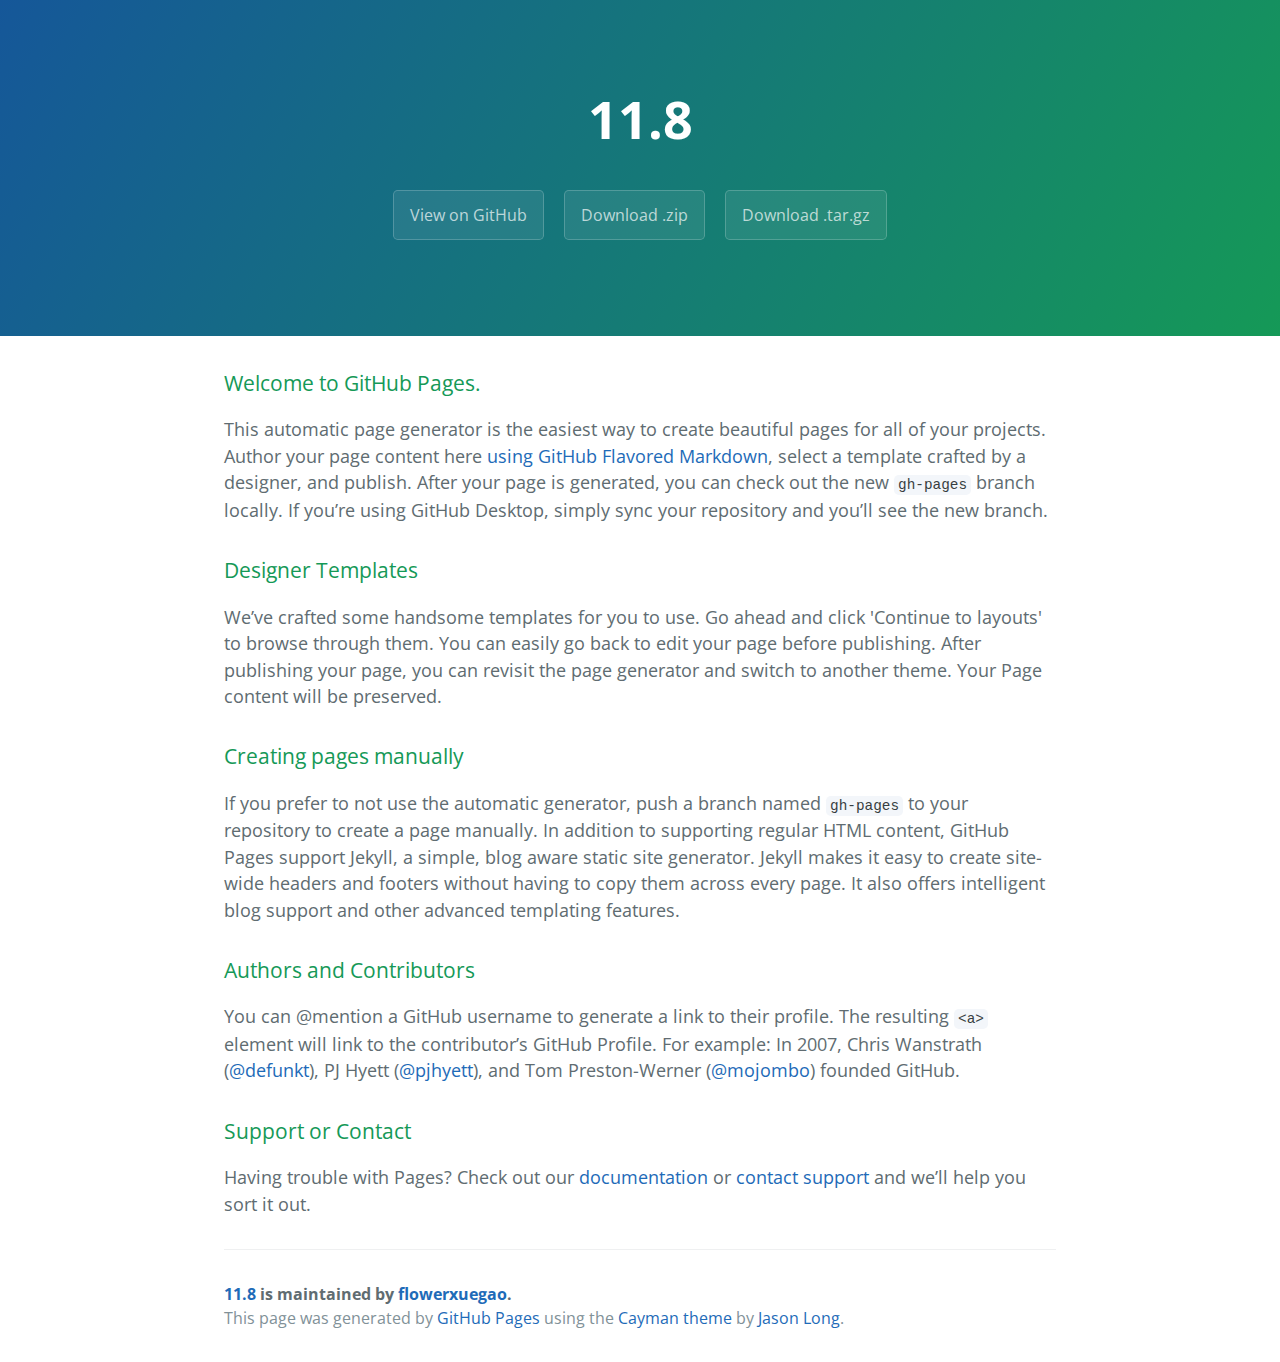
<file: index.html>
<!DOCTYPE html>
<html lang="en-us">
  <head>
    <meta charset="UTF-8">
    <title>11.8 by flowerxuegao</title>
    <meta name="viewport" content="width=device-width, initial-scale=1">
    <link rel="stylesheet" type="text/css" href="stylesheets/normalize.css" media="screen">
    <link href='https://fonts.googleapis.com/css?family=Open+Sans:400,700' rel='stylesheet' type='text/css'>
    <link rel="stylesheet" type="text/css" href="stylesheets/stylesheet.css" media="screen">
    <link rel="stylesheet" type="text/css" href="stylesheets/github-light.css" media="screen">
  </head>
  <body>
    <section class="page-header">
      <h1 class="project-name">11.8</h1>
      <h2 class="project-tagline"></h2>
      <a href="https://github.com/flowerxuegao/11.8" class="btn">View on GitHub</a>
      <a href="https://github.com/flowerxuegao/11.8/zipball/master" class="btn">Download .zip</a>
      <a href="https://github.com/flowerxuegao/11.8/tarball/master" class="btn">Download .tar.gz</a>
    </section>

    <section class="main-content">
      <h3>
<a id="welcome-to-github-pages" class="anchor" href="#welcome-to-github-pages" aria-hidden="true"><span aria-hidden="true" class="octicon octicon-link"></span></a>Welcome to GitHub Pages.</h3>

<p>This automatic page generator is the easiest way to create beautiful pages for all of your projects. Author your page content here <a href="https://guides.github.com/features/mastering-markdown/">using GitHub Flavored Markdown</a>, select a template crafted by a designer, and publish. After your page is generated, you can check out the new <code>gh-pages</code> branch locally. If you’re using GitHub Desktop, simply sync your repository and you’ll see the new branch.</p>

<h3>
<a id="designer-templates" class="anchor" href="#designer-templates" aria-hidden="true"><span aria-hidden="true" class="octicon octicon-link"></span></a>Designer Templates</h3>

<p>We’ve crafted some handsome templates for you to use. Go ahead and click 'Continue to layouts' to browse through them. You can easily go back to edit your page before publishing. After publishing your page, you can revisit the page generator and switch to another theme. Your Page content will be preserved.</p>

<h3>
<a id="creating-pages-manually" class="anchor" href="#creating-pages-manually" aria-hidden="true"><span aria-hidden="true" class="octicon octicon-link"></span></a>Creating pages manually</h3>

<p>If you prefer to not use the automatic generator, push a branch named <code>gh-pages</code> to your repository to create a page manually. In addition to supporting regular HTML content, GitHub Pages support Jekyll, a simple, blog aware static site generator. Jekyll makes it easy to create site-wide headers and footers without having to copy them across every page. It also offers intelligent blog support and other advanced templating features.</p>

<h3>
<a id="authors-and-contributors" class="anchor" href="#authors-and-contributors" aria-hidden="true"><span aria-hidden="true" class="octicon octicon-link"></span></a>Authors and Contributors</h3>

<p>You can @mention a GitHub username to generate a link to their profile. The resulting <code>&lt;a&gt;</code> element will link to the contributor’s GitHub Profile. For example: In 2007, Chris Wanstrath (<a href="https://github.com/defunkt" class="user-mention">@defunkt</a>), PJ Hyett (<a href="https://github.com/pjhyett" class="user-mention">@pjhyett</a>), and Tom Preston-Werner (<a href="https://github.com/mojombo" class="user-mention">@mojombo</a>) founded GitHub.</p>

<h3>
<a id="support-or-contact" class="anchor" href="#support-or-contact" aria-hidden="true"><span aria-hidden="true" class="octicon octicon-link"></span></a>Support or Contact</h3>

<p>Having trouble with Pages? Check out our <a href="https://help.github.com/pages">documentation</a> or <a href="https://github.com/contact">contact support</a> and we’ll help you sort it out.</p>

      <footer class="site-footer">
        <span class="site-footer-owner"><a href="https://github.com/flowerxuegao/11.8">11.8</a> is maintained by <a href="https://github.com/flowerxuegao">flowerxuegao</a>.</span>

        <span class="site-footer-credits">This page was generated by <a href="https://pages.github.com">GitHub Pages</a> using the <a href="https://github.com/jasonlong/cayman-theme">Cayman theme</a> by <a href="https://twitter.com/jasonlong">Jason Long</a>.</span>
      </footer>

    </section>

  
  </body>
</html>
</file>
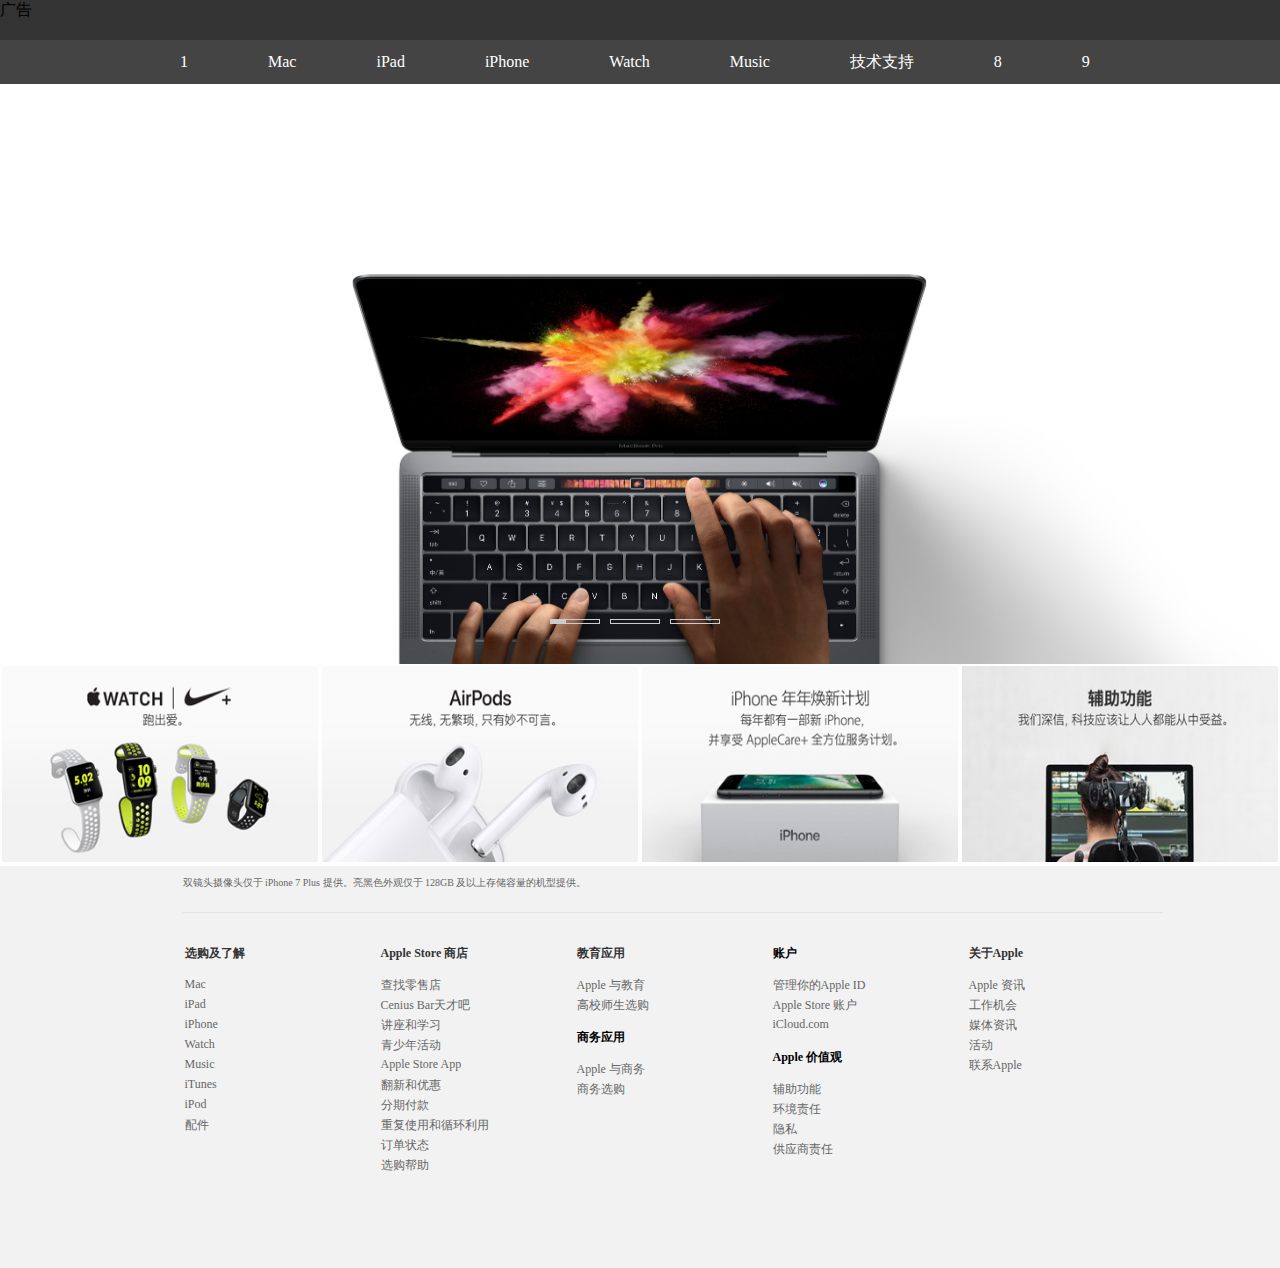
<file: apple/index.html>
<!doctype html>
<html lang="en">
<head>
    <meta charset="UTF-8">
    <title>Document</title>
    <link rel="stylesheet" href="css/index.css">
    <link rel="stylesheet" href="css/less.css">
    <script src = "js/jquery.js"></script>
    <script src = "js/index.js"></script>
</head>
<body style = "overflow-x:hidden">
<div class = "ad">
    <a href="">广告</a>
</div>
<header>
    <div class = "large">
        <a class = "apple" href="#">1</a>
        <a href="#">Mac</a>
        <a href="#">iPad</a>
        <a href="#">iPhone</a>
        <a href="#">Watch</a>
        <a href="#">Music</a>
        <a href="#">技术支持</a>
        <a href="#">8</a>
        <a href="#">9</a>
    </div>
    <div class = "small">
        <div class = "menu option">
            <a href="javascript:;">菜单</a>
            <ul class = "son">
                <a href="">1-1</a>
                <a href="">1-1</a>
                <a href="">1-1</a>
            </ul>
        </div>
        <div class = "logo option"><a href="">logo</a></div>
        <div class = "bag option"><a href="">bag</a></div>
    </div>
</header>
<!--banner-->
<div class = "banner">
    <div class = "banner-box">
        <a class = "banner1 banner-list" href=""></a>
        <a class = "banner2 banner-list" href=""></a>
        <a class = "banner3 banner-list" href=""></a>
    </div>
    <!--左右箭头-->
   <div class = "leftbtn">
       <div class = "left">&lt;</div>
   </div>
    <div class  ="rightbtn">
        <div class = "right">&gt;</div>
    </div>
    <!--进度条-->
    <div class  ="timetiao">
        <div class = "time-list">
            <div class = "progress"></div>
        </div>
        <div class = "time-list">
            <div class = "progress"></div>
        </div>
        <div class = "time-list">
            <div class = "progress"></div>
        </div>
    </div>
</div>
<!--12栅格化-->
<div class = "container-fluid img-list">
    <div class = "row">
        <div class="col-l-3 col-m-6 col-s-12 row1"></div>
        <div class="col-l-3 col-m-6 col-s-12 row2"></div>
        <div class="col-l-3 col-m-6 col-s-12 row3"></div>
        <div class="col-l-3 col-m-6 col-s-12 row4"></div>
    </div>
</div>
<!--20栅格化-->
<div class = "foot">
    <div class = "foot-con">
        <div class = "foot-con-top">双镜头摄像头仅于 iPhone 7 Plus 提供。亮黑色外观仅于 128GB 及以上存储容量的机型提供。</div>
        <div class = "foot-con-bottom">
            <div>
                <h3>选购及了解</h3>
                <ul>
                    <li><a href="">Mac</a></li>
                    <li><a href="">iPad</a></li>
                    <li><a href="">iPhone</a></li>
                    <li><a href="">Watch</a></li>
                    <li><a href="">Music</a></li>
                    <li><a href="">iTunes</a></li>
                    <li><a href="">iPod</a></li>
                    <li><a href="">配件</a></li>
                </ul>
            </div>
            <div>
                <h3>Apple Store 商店</h3>
                <ul>
                    <li><a href="">查找零售店</a></li>
                    <li><a href="">Cenius Bar天才吧</a></li>
                    <li><a href="">讲座和学习</a></li>
                    <li><a href="">青少年活动</a></li>
                    <li><a href="">Apple Store App</a></li>
                    <li><a href="">翻新和优惠</a></li>
                    <li><a href="">分期付款</a></li>
                    <li><a href="">重复使用和循环利用</a></li>
                    <li><a href="">订单状态</a></li>
                    <li><a href="">选购帮助</a></li>
                </ul>
            </div>
            <div>
                <h3>教育应用</h3>
                <ul>
                    <li><a href="">Apple 与教育</a></li>
                    <li><a href="">高校师生选购</a></li>
                    <h3><a href="">商务应用</a></h2>
                        <li><a href="">Apple 与商务</a></li>
                        <li><a href="">商务选购</a></li>
                </ul>
            </div>
            <div>
                <h3><a href="">账户</a></h3>
                <li><a href="">管理你的Apple ID</a></li>
                <li><a href="">Apple Store 账户</a></li>
                <li><a href="">iCloud.com</a></li>
                <h3><a href="">Apple 价值观</a></h3>
                <li><a href="">辅助功能</a></li>
                <li><a href="">环境责任</a></li>
                <li><a href="">隐私</a></li>
                <li><a href="">供应商责任</a></li>
            </div>

            <div>
                <h3>关于Apple</h3>
                <ul>
                    <li><a href="">Apple 资讯</a></li>
                    <li><a href="">工作机会</a></li>
                    <li><a href="">媒体资讯</a></li>
                    <li><a href="">活动</a></li>
                    <li><a href="">联系Apple</a></li>
                </ul>

            </div>
        </div>
    </div>

</div>
</body>
</html>
</file>
<file: stylesheets/stylesheet.css>
* {
  box-sizing: border-box; }

body {
  padding: 0;
  margin: 0;
  font-family: "Open Sans", "Helvetica Neue", Helvetica, Arial, sans-serif;
  font-size: 16px;
  line-height: 1.5;
  color: #606c71; }

a {
  color: #1e6bb8;
  text-decoration: none; }
  a:hover {
    text-decoration: underline; }

.btn {
  display: inline-block;
  margin-bottom: 1rem;
  color: rgba(255, 255, 255, 0.7);
  background-color: rgba(255, 255, 255, 0.08);
  border-color: rgba(255, 255, 255, 0.2);
  border-style: solid;
  border-width: 1px;
  border-radius: 0.3rem;
  transition: color 0.2s, background-color 0.2s, border-color 0.2s; }
  .btn + .btn {
    margin-left: 1rem; }

.btn:hover {
  color: rgba(255, 255, 255, 0.8);
  text-decoration: none;
  background-color: rgba(255, 255, 255, 0.2);
  border-color: rgba(255, 255, 255, 0.3); }

@media screen and (min-width: 64em) {
  .btn {
    padding: 0.75rem 1rem; } }

@media screen and (min-width: 42em) and (max-width: 64em) {
  .btn {
    padding: 0.6rem 0.9rem;
    font-size: 0.9rem; } }

@media screen and (max-width: 42em) {
  .btn {
    display: block;
    width: 100%;
    padding: 0.75rem;
    font-size: 0.9rem; }
    .btn + .btn {
      margin-top: 1rem;
      margin-left: 0; } }

.page-header {
  color: #fff;
  text-align: center;
  background-color: #159957;
  background-image: linear-gradient(120deg, #155799, #159957); }

@media screen and (min-width: 64em) {
  .page-header {
    padding: 5rem 6rem; } }

@media screen and (min-width: 42em) and (max-width: 64em) {
  .page-header {
    padding: 3rem 4rem; } }

@media screen and (max-width: 42em) {
  .page-header {
    padding: 2rem 1rem; } }

.project-name {
  margin-top: 0;
  margin-bottom: 0.1rem; }

@media screen and (min-width: 64em) {
  .project-name {
    font-size: 3.25rem; } }

@media screen and (min-width: 42em) and (max-width: 64em) {
  .project-name {
    font-size: 2.25rem; } }

@media screen and (max-width: 42em) {
  .project-name {
    font-size: 1.75rem; } }

.project-tagline {
  margin-bottom: 2rem;
  font-weight: normal;
  opacity: 0.7; }

@media screen and (min-width: 64em) {
  .project-tagline {
    font-size: 1.25rem; } }

@media screen and (min-width: 42em) and (max-width: 64em) {
  .project-tagline {
    font-size: 1.15rem; } }

@media screen and (max-width: 42em) {
  .project-tagline {
    font-size: 1rem; } }

.main-content :first-child {
  margin-top: 0; }
.main-content img {
  max-width: 100%; }
.main-content h1, .main-content h2, .main-content h3, .main-content h4, .main-content h5, .main-content h6 {
  margin-top: 2rem;
  margin-bottom: 1rem;
  font-weight: normal;
  color: #159957; }
.main-content p {
  margin-bottom: 1em; }
.main-content code {
  padding: 2px 4px;
  font-family: Consolas, "Liberation Mono", Menlo, Courier, monospace;
  font-size: 0.9rem;
  color: #383e41;
  background-color: #f3f6fa;
  border-radius: 0.3rem; }
.main-content pre {
  padding: 0.8rem;
  margin-top: 0;
  margin-bottom: 1rem;
  font: 1rem Consolas, "Liberation Mono", Menlo, Courier, monospace;
  color: #567482;
  word-wrap: normal;
  background-color: #f3f6fa;
  border: solid 1px #dce6f0;
  border-radius: 0.3rem; }
  .main-content pre > code {
    padding: 0;
    margin: 0;
    font-size: 0.9rem;
    color: #567482;
    word-break: normal;
    white-space: pre;
    background: transparent;
    border: 0; }
.main-content .highlight {
  margin-bottom: 1rem; }
  .main-content .highlight pre {
    margin-bottom: 0;
    word-break: normal; }
.main-content .highlight pre, .main-content pre {
  padding: 0.8rem;
  overflow: auto;
  font-size: 0.9rem;
  line-height: 1.45;
  border-radius: 0.3rem; }
.main-content pre code, .main-content pre tt {
  display: inline;
  max-width: initial;
  padding: 0;
  margin: 0;
  overflow: initial;
  line-height: inherit;
  word-wrap: normal;
  background-color: transparent;
  border: 0; }
  .main-content pre code:before, .main-content pre code:after, .main-content pre tt:before, .main-content pre tt:after {
    content: normal; }
.main-content ul, .main-content ol {
  margin-top: 0; }
.main-content blockquote {
  padding: 0 1rem;
  margin-left: 0;
  color: #819198;
  border-left: 0.3rem solid #dce6f0; }
  .main-content blockquote > :first-child {
    margin-top: 0; }
  .main-content blockquote > :last-child {
    margin-bottom: 0; }
.main-content table {
  display: block;
  width: 100%;
  overflow: auto;
  word-break: normal;
  word-break: keep-all; }
  .main-content table th {
    font-weight: bold; }
  .main-content table th, .main-content table td {
    padding: 0.5rem 1rem;
    border: 1px solid #e9ebec; }
.main-content dl {
  padding: 0; }
  .main-content dl dt {
    padding: 0;
    margin-top: 1rem;
    font-size: 1rem;
    font-weight: bold; }
  .main-content dl dd {
    padding: 0;
    margin-bottom: 1rem; }
.main-content hr {
  height: 2px;
  padding: 0;
  margin: 1rem 0;
  background-color: #eff0f1;
  border: 0; }

@media screen and (min-width: 64em) {
  .main-content {
    max-width: 64rem;
    padding: 2rem 6rem;
    margin: 0 auto;
    font-size: 1.1rem; } }

@media screen and (min-width: 42em) and (max-width: 64em) {
  .main-content {
    padding: 2rem 4rem;
    font-size: 1.1rem; } }

@media screen and (max-width: 42em) {
  .main-content {
    padding: 2rem 1rem;
    font-size: 1rem; } }

.site-footer {
  padding-top: 2rem;
  margin-top: 2rem;
  border-top: solid 1px #eff0f1; }

.site-footer-owner {
  display: block;
  font-weight: bold; }

.site-footer-credits {
  color: #819198; }

@media screen and (min-width: 64em) {
  .site-footer {
    font-size: 1rem; } }

@media screen and (min-width: 42em) and (max-width: 64em) {
  .site-footer {
    font-size: 1rem; } }

@media screen and (max-width: 42em) {
  .site-footer {
    font-size: 0.9rem; } }
</file>
<file: stylesheets/github-light.css>
/*
The MIT License (MIT)

Copyright (c) 2016 GitHub, Inc.

Permission is hereby granted, free of charge, to any person obtaining a copy
of this software and associated documentation files (the "Software"), to deal
in the Software without restriction, including without limitation the rights
to use, copy, modify, merge, publish, distribute, sublicense, and/or sell
copies of the Software, and to permit persons to whom the Software is
furnished to do so, subject to the following conditions:

The above copyright notice and this permission notice shall be included in all
copies or substantial portions of the Software.

THE SOFTWARE IS PROVIDED "AS IS", WITHOUT WARRANTY OF ANY KIND, EXPRESS OR
IMPLIED, INCLUDING BUT NOT LIMITED TO THE WARRANTIES OF MERCHANTABILITY,
FITNESS FOR A PARTICULAR PURPOSE AND NONINFRINGEMENT. IN NO EVENT SHALL THE
AUTHORS OR COPYRIGHT HOLDERS BE LIABLE FOR ANY CLAIM, DAMAGES OR OTHER
LIABILITY, WHETHER IN AN ACTION OF CONTRACT, TORT OR OTHERWISE, ARISING FROM,
OUT OF OR IN CONNECTION WITH THE SOFTWARE OR THE USE OR OTHER DEALINGS IN THE
SOFTWARE.

*/

.pl-c /* comment */ {
  color: #969896;
}

.pl-c1 /* constant, variable.other.constant, support, meta.property-name, support.constant, support.variable, meta.module-reference, markup.raw, meta.diff.header */,
.pl-s .pl-v /* string variable */ {
  color: #0086b3;
}

.pl-e /* entity */,
.pl-en /* entity.name */ {
  color: #795da3;
}

.pl-smi /* variable.parameter.function, storage.modifier.package, storage.modifier.import, storage.type.java, variable.other */,
.pl-s .pl-s1 /* string source */ {
  color: #333;
}

.pl-ent /* entity.name.tag */ {
  color: #63a35c;
}

.pl-k /* keyword, storage, storage.type */ {
  color: #a71d5d;
}

.pl-s /* string */,
.pl-pds /* punctuation.definition.string, string.regexp.character-class */,
.pl-s .pl-pse .pl-s1 /* string punctuation.section.embedded source */,
.pl-sr /* string.regexp */,
.pl-sr .pl-cce /* string.regexp constant.character.escape */,
.pl-sr .pl-sre /* string.regexp source.ruby.embedded */,
.pl-sr .pl-sra /* string.regexp string.regexp.arbitrary-repitition */ {
  color: #183691;
}

.pl-v /* variable */ {
  color: #ed6a43;
}

.pl-id /* invalid.deprecated */ {
  color: #b52a1d;
}

.pl-ii /* invalid.illegal */ {
  color: #f8f8f8;
  background-color: #b52a1d;
}

.pl-sr .pl-cce /* string.regexp constant.character.escape */ {
  font-weight: bold;
  color: #63a35c;
}

.pl-ml /* markup.list */ {
  color: #693a17;
}

.pl-mh /* markup.heading */,
.pl-mh .pl-en /* markup.heading entity.name */,
.pl-ms /* meta.separator */ {
  font-weight: bold;
  color: #1d3e81;
}

.pl-mq /* markup.quote */ {
  color: #008080;
}

.pl-mi /* markup.italic */ {
  font-style: italic;
  color: #333;
}

.pl-mb /* markup.bold */ {
  font-weight: bold;
  color: #333;
}

.pl-md /* markup.deleted, meta.diff.header.from-file */ {
  color: #bd2c00;
  background-color: #ffecec;
}

.pl-mi1 /* markup.inserted, meta.diff.header.to-file */ {
  color: #55a532;
  background-color: #eaffea;
}

.pl-mdr /* meta.diff.range */ {
  font-weight: bold;
  color: #795da3;
}

.pl-mo /* meta.output */ {
  color: #1d3e81;
}
</file>
<file: apple/css/index.css>
body,ul,li,h2{
    margin:0;
    padding:0;
    list-style: none;
}
a{
    text-decoration:none;
    color:#000;
}
.ad{
    width:1000%;
    height:40px;
    margin:0 auto;
    background:#333;
}
header{
    width:100%;
    height:44px;
    background:#444;
}
.large{
    margin:auto;
    width:1000px;
    height:44px;
    display:none;
}
.large a{
    float:left;
    text-align: center;
    line-height:44px;
    color:#fff;
    padding:0 10px;
    margin:0 30px;
}
.large a:hover{
    color:#ccc;
}
.small .option{
    float:left;
}
.small .menu{
    width:10%;
    position:relative;
}
.small .logo{
    width:80%;
    text-align:center;
}
.small .bag{
    width:10%;
    text-align:right;
}
.small a{
    line-height:44px;
    color:#fff;
    padding:5px;
}
.small .menu .son{
    width:500px;
    height:500px;
    background:#000;
    padding-left:40px;
    display:none;
}
.small .menu .son a{
    line-height:20px;
    display:block;
    width:100%;
    padding:10px 0;
    border-bottom:1px solid #999;
}

.banner{
    width:100%;
    height:580px;
    position:relative;
}
.banner-box{
    width:100%;
    height:100%;
}
.banner-list{
    display:block;
    width:100%;
    height:100%;
    position:absolute;
}
.banner1{
    background:#fff url(../img/banner1.jpg) no-repeat;
    background-size:contain;
    background-position:center bottom;

 }
.banner2{
    background:#000 url(../img/banner2.jpg) no-repeat;
    background-size:contain;
    background-position:center bottom;
    left:100%;
}
.banner3{
    background:#000 url(../img/banner3.jpg) no-repeat;
    background-size:contain;
    background-position:center bottom;
    left:100%;
}
.leftbtn,.rightbtn{
    width:25%;
    height:100%;
    position:absolute;
    top:0;
    z-index:888;
}
.leftbtn{
    left:0;
}
.rightbtn{
    right:0;
}
.left,.right{
    width:40px;
    height:40px;
    font-size:24px;
    text-align:center;
    border-radius:50%;
    line-height:40px;
    background:#F5F5F5;
    position:absolute;
    margin:auto;
    cursor:pointer;
    opacity:0;
}
.left{
    left:0;
    top:0;
    bottom:0;
    margin:auto;
}

.right{
    right:0;
    top:0;
    bottom:0;
    margin:auto;
}
/*时间条*/
.timetiao{
    width:180px;
    height:5px;
    position:absolute;
    left:0;
    right:0;
    margin:auto;
    bottom:40px;
    z-index:999;
}
.time-list{
    width:50px;
    height:100%;
    margin-right:10px;
    float:left;
    border:1px solid #ccc;
}
.progress{
    width:0%;
    height:100%;
    background:#ccc;
}
.time-list:last-child{
    margin-right:0;
}




.img-list div[class*=col]{
    height:200px;
    border:2px solid #fff;
}
.row1{
    background:url(../img/1.jpg) no-repeat;
    background-size:100% 100%;
}
.row2{
    background:url(../img/2.jpg) no-repeat;
    background-size:100% 100%;
}
.row3{
     background:url(../img/3.jpg) no-repeat;
    background-size:100% 100%;
 }
.row4{
      background:url(../img/4.jpg) no-repeat;
      background-size:100% 100%;
  }
.foot{
    width:1349px;
    height:404px;
    margin:0 auto;
    background:#F2F2F2;
    font-size:12px;
    color:#666;
    min-width:1024px;
    border-top:2px solid #fff;
}
.foot-con{
    width:1024px;
    height:384px;
    margin:0 auto;
    padding: 0 20px;
}
.foot-con-top{
    width:980px;
    height:47px;
    padding:10px 0;
    font-size:10px;
    border-bottom:1px solid #E3E3E3;
}
.foot-con-bottom{
    width:980px;
    height:220px;
    margin:0 auto;
    padding:20px 0 0 0 ;
}
.foot-con-bottom div{
    width:20%;
    height:auto;
    float:left;
}
h3{
    font-size:12px;
    height:20px;
    color:#333;
}
.foot-con-bottom div li{
    height:20px;
}
.foot-con-bottom div li a{
    color:#666;
}
.foot-con-bottom div li a:hover{
    text-decoration: underline;
}
.foot-con-bottom .link{
    width:980px;
    height:96px;
    padding:20px 0;
    float:left;
}
.link .shop{
    width:980px;
    height:26px;
    border-bottom:1px solid #E3E3E3;
}
.link .shop a{
    color:#0070CA;
}
.link .linklist{
    margin-top:10px;
    width:980px;
    height:20px;

}
.linklist span{

    font-size: 12px;
    padding-right:10px;
    line-height: 20px;
    float:left;
}
.linklist .first{
    padding-right:20px;
}
.linklist a{
    width:auto;
    height:20px;
    float:left;
    color:#918980;
    padding-right:10px;
    line-height: 20px;
    font-weight: bold;
}
.linklist .pic{
    width:16px;
    height:16px;
    float:right;
    margin-top:2px;
    background-image:url(../img/16.png);
}
.linklist .china{
    margin-left:2px;
    float:right;
}
.foot-con-bottom p{
    width:980px;
    height:20px;
    padding-bottom:20px;
    line-height: 20px;
    float:left;
    margin-top:-15px;
}
.foot-con-bottom p a:hover{
    color:red;
    text-decoration: underline;
}

@media screen and (min-width:735px){
    .large{

        display:block;
    }
    .small{
        display:none;
    }

}
</file>
<file: apple/css/less.css>
* {
    box-sizing: border-box;
}
.container {
    /*小屏的时候*/
    width: 535px;
    margin: auto;
}
.container > .row {
    width: 100%;
}
.container > .row:before,
.container > .row:after {
    content: "";
    display: block;
}
.container > .row:after {
    clear: both;
}
.container-fluid {
    width: 100%;
    margin: auto;
}
.container-fluid > .row {
    width: 100%;
}
.container-fluid > .row:before,
.container-fluid > .row:after {
    content: "";
    display: block;
}
.container-fluid > .row:after {
    clear: both;
}
/*清除浮动*/
/*最小屏幕*/
.container > .row > .col-s-1 {
    float: left;
    width: 8.33333333%;
}
.container-fluid > .row > .col-s-1 {
    float: left;
    width: 8.33333333%;
}
.container > .row > .col-s-2 {
    float: left;
    width: 16.66666667%;
}
.container-fluid > .row > .col-s-2 {
    float: left;
    width: 16.66666667%;
}
.container > .row > .col-s-3 {
    float: left;
    width: 25%;
}
.container-fluid > .row > .col-s-3 {
    float: left;
    width: 25%;
}
.container > .row > .col-s-4 {
    float: left;
    width: 33.33333333%;
}
.container-fluid > .row > .col-s-4 {
    float: left;
    width: 33.33333333%;
}
.container > .row > .col-s-5 {
    float: left;
    width: 41.66666667%;
}
.container-fluid > .row > .col-s-5 {
    float: left;
    width: 41.66666667%;
}
.container > .row > .col-s-6 {
    float: left;
    width: 50%;
}
.container-fluid > .row > .col-s-6 {
    float: left;
    width: 50%;
}
.container > .row > .col-s-7 {
    float: left;
    width: 58.33333333%;
}
.container-fluid > .row > .col-s-7 {
    float: left;
    width: 58.33333333%;
}
.container > .row > .col-s-8 {
    float: left;
    width: 66.66666667%;
}
.container-fluid > .row > .col-s-8 {
    float: left;
    width: 66.66666667%;
}
.container > .row > .col-s-9 {
    float: left;
    width: 75%;
}
.container-fluid > .row > .col-s-9 {
    float: left;
    width: 75%;
}
.container > .row > .col-s-10 {
    float: left;
    width: 83.33333333%;
}
.container-fluid > .row > .col-s-10 {
    float: left;
    width: 83.33333333%;
}
.container > .row > .col-s-11 {
    float: left;
    width: 91.66666667%;
}
.container-fluid > .row > .col-s-11 {
    float: left;
    width: 91.66666667%;
}
.container > .row > .col-s-12 {
    float: left;
    width: 100%;
}
.container-fluid > .row > .col-s-12 {
    float: left;
    width: 100%;
}
.col-s-hide {
    display: none;
}
/*中屏*/
@media screen and (min-width: 735px) {
    .container {
        width: 735px;
        margin: auto;
    }
    .container > .row > .col-m-1 {
        float: left;
        width: 8.33333333%;
    }
    .container-fluid > .row > .col-m-1 {
        float: left;
        width: 8.33333333%;
    }
    .container > .row > .col-m-2 {
        float: left;
        width: 16.66666667%;
    }
    .container-fluid > .row > .col-m-2 {
        float: left;
        width: 16.66666667%;
    }
    .container > .row > .col-m-3 {
        float: left;
        width: 25%;
    }
    .container-fluid > .row > .col-m-3 {
        float: left;
        width: 25%;
    }
    .container > .row > .col-m-4 {
        float: left;
        width: 33.33333333%;
    }
    .container-fluid > .row > .col-m-4 {
        float: left;
        width: 33.33333333%;
    }
    .container > .row > .col-m-5 {
        float: left;
        width: 41.66666667%;
    }
    .container-fluid > .row > .col-m-5 {
        float: left;
        width: 41.66666667%;
    }
    .container > .row > .col-m-6 {
        float: left;
        width: 50%;
    }
    .container-fluid > .row > .col-m-6 {
        float: left;
        width: 50%;
    }
    .container > .row > .col-m-7 {
        float: left;
        width: 58.33333333%;
    }
    .container-fluid > .row > .col-m-7 {
        float: left;
        width: 58.33333333%;
    }
    .container > .row > .col-m-8 {
        float: left;
        width: 66.66666667%;
    }
    .container-fluid > .row > .col-m-8 {
        float: left;
        width: 66.66666667%;
    }
    .container > .row > .col-m-9 {
        float: left;
        width: 75%;
    }
    .container-fluid > .row > .col-m-9 {
        float: left;
        width: 75%;
    }
    .container > .row > .col-m-10 {
        float: left;
        width: 83.33333333%;
    }
    .container-fluid > .row > .col-m-10 {
        float: left;
        width: 83.33333333%;
    }
    .container > .row > .col-m-11 {
        float: left;
        width: 91.66666667%;
    }
    .container-fluid > .row > .col-m-11 {
        float: left;
        width: 91.66666667%;
    }
    .container > .row > .col-m-12 {
        float: left;
        width: 100%;
    }
    .container-fluid > .row > .col-m-12 {
        float: left;
        width: 100%;
    }
    .col-s-hide {
        display: block;
    }
    .col-m-hide {
        display: none;
    }
}
/*daping*/
@media screen and (min-width: 1075px) {
    .container {
        width: 1075px;
        margin: auto;
    }
    .container > .row > .col-l-1 {
        float: left;
        width: 8.33333333%;
    }
    .container-fluid > .row > .col-l-1 {
        float: left;
        width: 8.33333333%;
    }
    .container > .row > .col-l-2 {
        float: left;
        width: 16.66666667%;
    }
    .container-fluid > .row > .col-l-2 {
        float: left;
        width: 16.66666667%;
    }
    .container > .row > .col-l-3 {
        float: left;
        width: 25%;
    }
    .container-fluid > .row > .col-l-3 {
        float: left;
        width: 25%;
    }
    .container > .row > .col-l-4 {
        float: left;
        width: 33.33333333%;
    }
    .container-fluid > .row > .col-l-4 {
        float: left;
        width: 33.33333333%;
    }
    .container > .row > .col-l-5 {
        float: left;
        width: 41.66666667%;
    }
    .container-fluid > .row > .col-l-5 {
        float: left;
        width: 41.66666667%;
    }
    .container > .row > .col-l-6 {
        float: left;
        width: 50%;
    }
    .container-fluid > .row > .col-l-6 {
        float: left;
        width: 50%;
    }
    .container > .row > .col-l-7 {
        float: left;
        width: 58.33333333%;
    }
    .container-fluid > .row > .col-l-7 {
        float: left;
        width: 58.33333333%;
    }
    .container > .row > .col-l-8 {
        float: left;
        width: 66.66666667%;
    }
    .container-fluid > .row > .col-l-8 {
        float: left;
        width: 66.66666667%;
    }
    .container > .row > .col-l-9 {
        float: left;
        width: 75%;
    }
    .container-fluid > .row > .col-l-9 {
        float: left;
        width: 75%;
    }
    .container > .row > .col-l-10 {
        float: left;
        width: 83.33333333%;
    }
    .container-fluid > .row > .col-l-10 {
        float: left;
        width: 83.33333333%;
    }
    .container > .row > .col-l-11 {
        float: left;
        width: 91.66666667%;
    }
    .container-fluid > .row > .col-l-11 {
        float: left;
        width: 91.66666667%;
    }
    .container > .row > .col-l-12 {
        float: left;
        width: 100%;
    }
    .container-fluid > .row > .col-l-12 {
        float: left;
        width: 100%;
    }
    .col-s-hide {
        display: block;
    }
    .col-m-hide {
        display: block;
    }
    .col-l-hide {
        display: none;
    }
}
</file>
